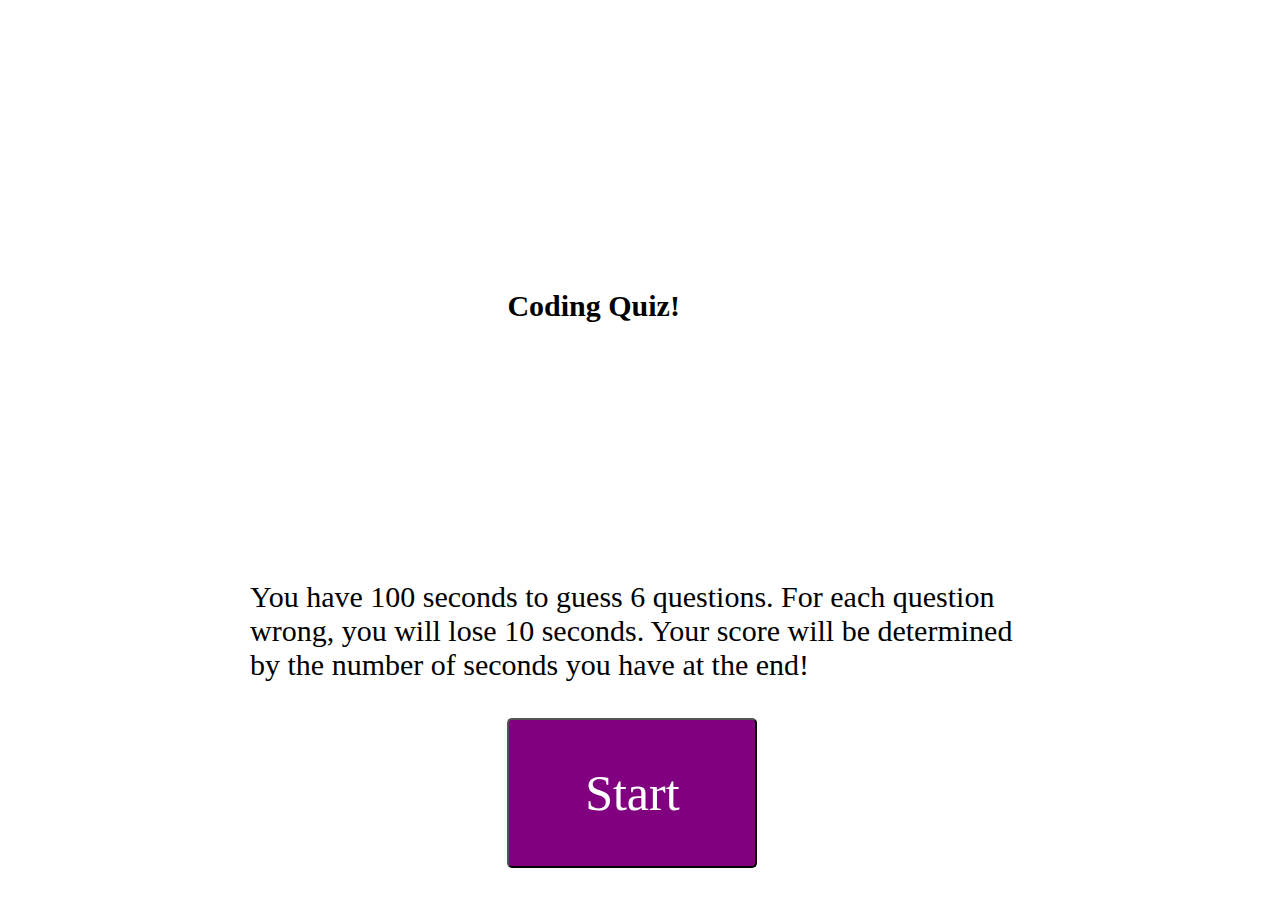
<file: index.html>
<!DOCTYPE html>
<html lang="en">

<head>
    <meta charset="UTF-8">
    <meta name="viewport" content="width=device-width, initial-scale=1.0">
    <meta http-equiv="X-UA-Compatible" content="ie=edge">
    <link rel="stylesheet" type="text/css" href="Assets/CSS/style.css">
    <link rel="stylesheet" href="https://stackpath.bootstrapcdn.com/bootstrap/4.5.0/css/bootstrap.min.css" integrity="sha384-9aIt2nRpC12Uk9gS9baDl411NQApFmC26EwAOH8WgZl5MYYxFfc+NcPb1dKGj7Sk" crossorigin="anonymous">
    <title>Coding Quiz</title>
</head>

<body>
    <header>
        <div id="timer"></div>
    </header>
        <div class="container">
        <div id="questionsDiv">
            <h1>Coding Quiz!</h1>
            <p>You have 100 seconds to guess 6 questions. For each question wrong, you will lose 10 seconds. Your score will be determined by the number of seconds you have at the end!</p>
            <ul id="choicesUl"></ul>
            <button id="menu">Start</button>
        </div>
        <div id="playerMessage"></div>
       </div>


    <script src="Assets/JS/script.js"></script>
    <script src="Assets/JS/questions.js"></script>
    <script src="https://code.jquery.com/jquery-3.5.1.slim.min.js" integrity="sha384-DfXdz2htPH0lsSSs5nCTpuj/zy4C+OGpamoFVy38MVBnE+IbbVYUew+OrCXaRkfj" crossorigin="anonymous"></script>
    <script src="https://cdn.jsdelivr.net/npm/popper.js@1.16.0/dist/umd/popper.min.js" integrity="sha384-Q6E9RHvbIyZFJoft+2mJbHaEWldlvI9IOYy5n3zV9zzTtmI3UksdQRVvoxMfooAo" crossorigin="anonymous"></script>
    <script src="https://stackpath.bootstrapcdn.com/bootstrap/4.5.0/js/bootstrap.min.js" integrity="sha384-OgVRvuATP1z7JjHLkuOU7Xw704+h835Lr+6QL9UvYjZE3Ipu6Tp75j7Bh/kR0JKI" crossorigin="anonymous"></script>


</body>

</html>
</file>
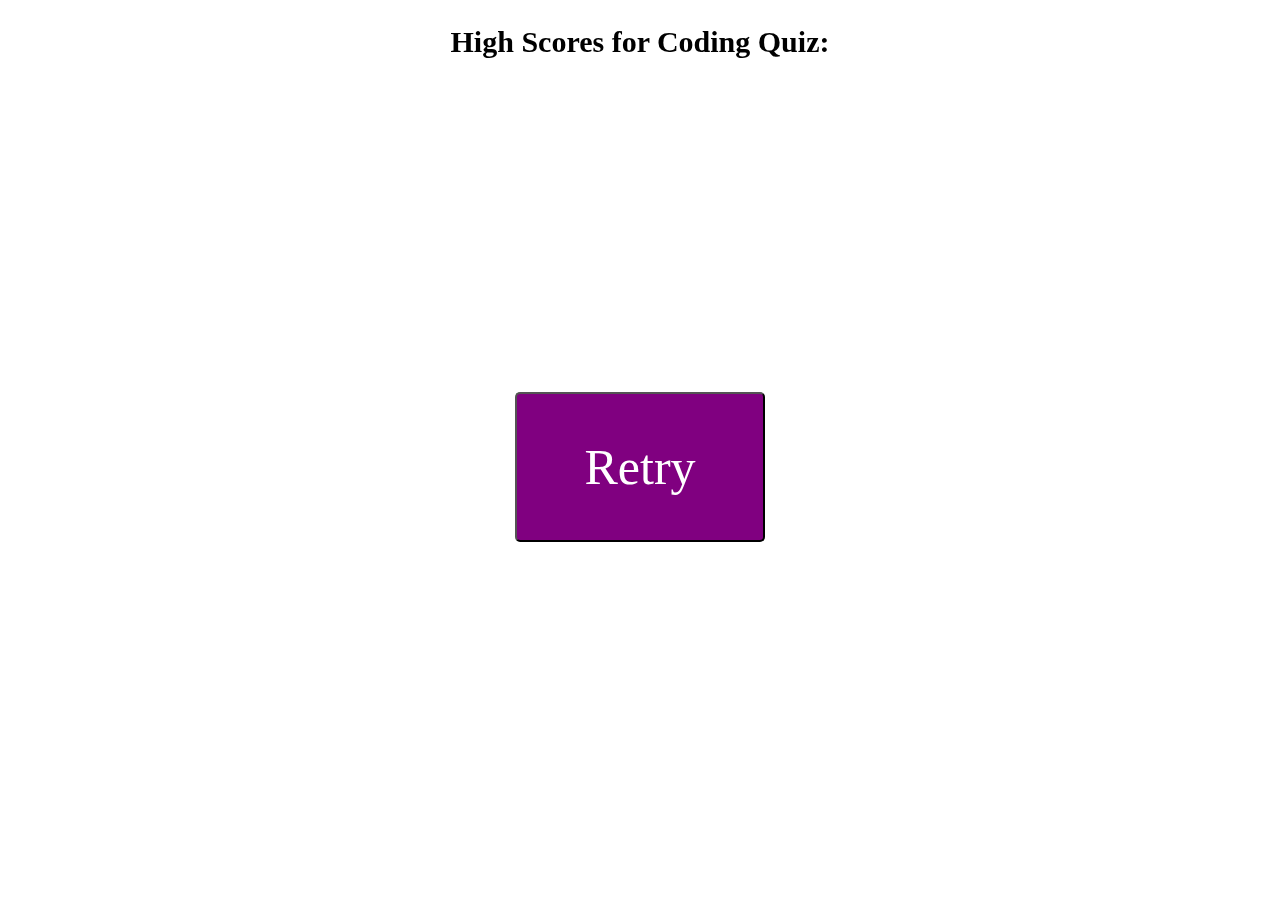
<file: highscores.html>
<!DOCTYPE html>
<html lang="en">
<head>
    <meta charset="UTF-8">
    <meta name="viewport" content="width=device-width, initial-scale=1.0">
    <link rel="stylesheet" type="text/css" href="Assets/CSS/style.css">
    <link rel="stylesheet" href="https://stackpath.bootstrapcdn.com/bootstrap/4.5.0/css/bootstrap.min.css" integrity="sha384-9aIt2nRpC12Uk9gS9baDl411NQApFmC26EwAOH8WgZl5MYYxFfc+NcPb1dKGj7Sk" crossorigin="anonymous">
    <title>Coding Quiz High Scores</title>
</head>
<body>
    <header class="fixed-top">
        <h2>High Scores for Coding Quiz:</h1>
    </header>
<container>
    <div id="displayscores"></div>
    <br>
    <button id="return">Retry</button>
</container>
    <script src="Assets/JS/highscores.js"></script>
    <script src="https://code.jquery.com/jquery-3.5.1.slim.min.js" integrity="sha384-DfXdz2htPH0lsSSs5nCTpuj/zy4C+OGpamoFVy38MVBnE+IbbVYUew+OrCXaRkfj" crossorigin="anonymous"></script>
    <script src="https://cdn.jsdelivr.net/npm/popper.js@1.16.0/dist/umd/popper.min.js" integrity="sha384-Q6E9RHvbIyZFJoft+2mJbHaEWldlvI9IOYy5n3zV9zzTtmI3UksdQRVvoxMfooAo" crossorigin="anonymous"></script>
    <script src="https://stackpath.bootstrapcdn.com/bootstrap/4.5.0/js/bootstrap.min.js" integrity="sha384-OgVRvuATP1z7JjHLkuOU7Xw704+h835Lr+6QL9UvYjZE3Ipu6Tp75j7Bh/kR0JKI" crossorigin="anonymous"></script>
</body>
</html>
</file>
<file: Assets/CSS/style.css>
/* Main Elements */

* {
    box-sizing: border-box;
    font-family: 'Times New Roman', Times, serif;
    font-size: 30px;
}

body {
    padding: 0;
    margin: 0;
    display: flex;
    height: 100vh;
    width: 100vw;
    justify-content: center;
    align-items: center;
    background-color: white;
}

header {
    position: fixed;
    top: 0;
    width: 100%
}

#timer {
    font-size: 40px;
    margin-top: 5px;
    margin-left: 10px;
}

.container {
    width: 800px;
    max-width: 80%;
    padding: 10px;
}

#menu {
    color: white;
    padding: 5px 15px;
    background-color: purple;
    height: 150px;
    width: 250px;
    border-radius: 5px;
    margin: auto 33%;
    font-size: 50px;
}

#menu:hover {
    background-color: #990099;
}

label {
    margin-right: 10px;
}

h1 {
    margin: 33%;
    font-weight: bolder;
}

#playerMessage {
    font-style: italic;
}

/* Questions Elements */

#questionsDiv {
    margin: auto;
}

li {
    background-color: purple;
    height: 100px;
    border-radius: 10px;
    padding-top: 25px;
    color: white;
    margin-top: 30px;
    text-align: center;
}

li:hover {
    background-color: #990099;
}

/* Results */

input {
    margin-bottom: 20px;
    width: 50%;
    border: 1px solid lightgray;
}

/* High Score Elements */

h2 {
    text-align: center;
    font-weight: bolder;
}

#return {
    color: white;
    padding: 5px 15px;
    background-color: purple;
    height: 150px;
    width: 250px;
    border-radius: 5px;
    margin: auto;
    font-size: 50px;
}

#return:hover {
    background-color: #990099;
}

ul {
    margin-top: 10px;
    font-size: larger;
}
</file>
